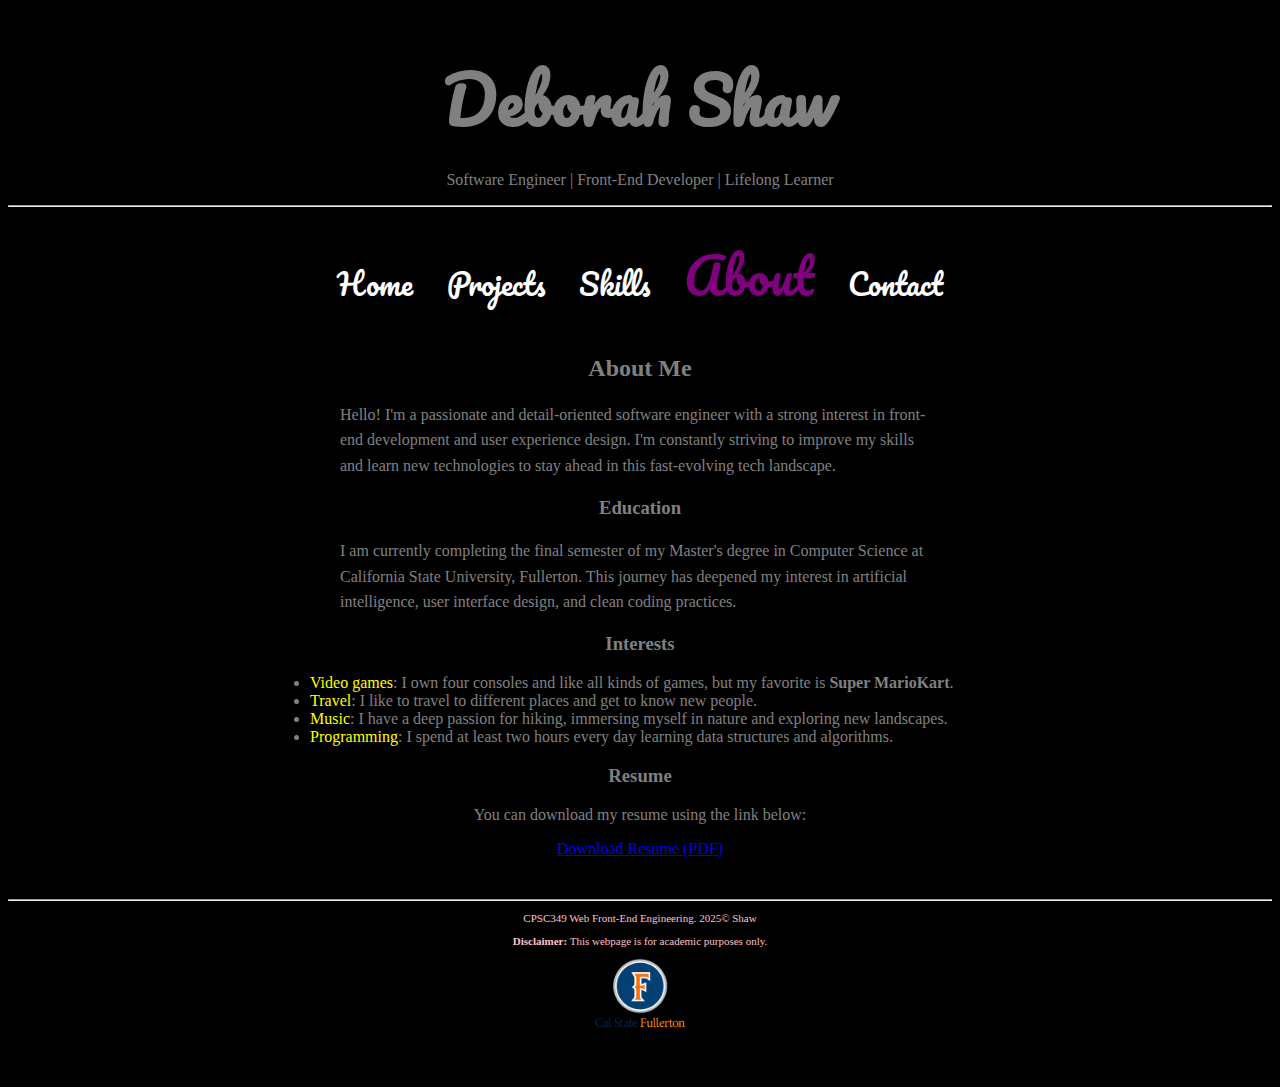
<file: about.html>
<!DOCTYPE html>
<html>

<head>
    <meta charset='utf-8'>
    <title>Deborah Shaw: Personal Website</title>
    <link href="css/styles.css" rel="stylesheet" type="text/css">
    <link href="https://fonts.googleapis.com/css2?family=Pacifico&display=swap" rel="stylesheet">
</head>

<body>
    <header>
        <h1>Deborah Shaw</h1>
        <p class="tagline">Software Engineer | Front-End Developer | Lifelong Learner</p>
    </header>
    <hr />
    <nav>
        <a href="index.html">Home</a>
        <a href="projects.html">Projects</a>
        <a href="skills.html">Skills</a>
        <a href="about.html" class="current">About</a>
        <a href="contact.html">Contact</a>
    </nav>
    <div id="content">
        <section>
            <h2>About Me</h2>
            <div class="project-paragraph">Hello! I'm a passionate and detail-oriented software engineer with a strong interest in front-end development and user experience design. 
                I'm constantly striving to improve my skills and learn new technologies to stay ahead in this fast-evolving tech landscape.
            </div>
            <h3>Education</h3>
            <div class="project-paragraph">I am currently completing the final semester of my Master's degree in Computer Science at California State University, Fullerton. 
                This journey has deepened my interest in artificial intelligence, user interface design, and clean coding practices.
            </div>
            <h3>Interests</h3>
            <ul class="hobby-list">
                <li><span class="hobby">Video games</span>: I own four consoles and like all kinds of games, but my favorite is <strong>Super MarioKart</strong>.</li>
                <li><span class="hobby">Travel</span>: I like to travel to different places and get to know new people.</li>
                <li><span class="hobby">Music</span>: I have a deep passion for hiking, immersing myself in nature and exploring new landscapes.</li>
                <li><span class="hobby">Programming</span>: I spend at least two hours every day learning data structures and algorithms.</li>
            </ul>
            <h3>Resume</h3>
            <p>You can download my resume using the link below:</p>
            <a href="img/resume.pdf" download="Deborah_Shaw_Resume.pdf">Download Resume (PDF)</a>
        </section>
    </div>
    <br /><br />
    <footer>
        <hr>
        <p>CPSC349 Web Front-End Engineering. 2025&copy; Shaw</p>
        <p><strong>Disclaimer:</strong> This webpage is for academic purposes only.</p>
        <figure>
            <img src="img/csuf-logo-round.png" alt="CSUF round logo" style="max-width: 100px;"><br />
            <img src="img/csuf-logo-word1.png" alt="CSUF word logo" style="max-width: 100px;">
        </figure>
    </footer>
    <br /><br />
</body>
</html>
</file>
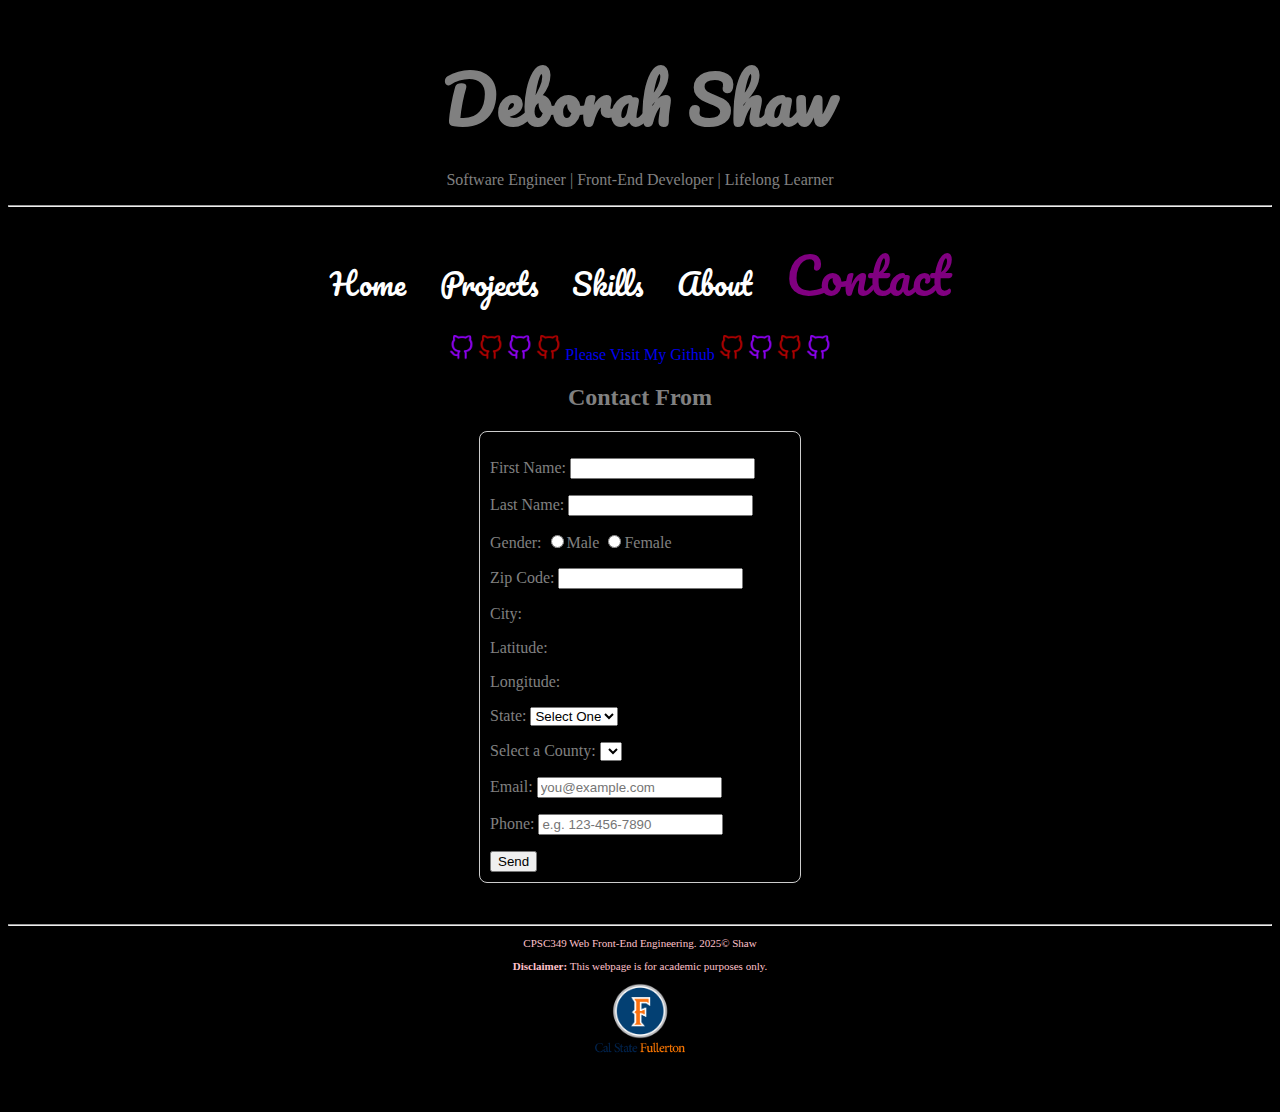
<file: contact.html>
<!DOCTYPE html>
<html>

<head>
    <meta charset='utf-8'>
    <title>Deborah Shaw: Personal Website</title>
    <link href="css/styles.css" rel="stylesheet" type="text/css">
    <link href="https://fonts.googleapis.com/css2?family=Pacifico&display=swap" rel="stylesheet">
</head>

<body>
    <header>
        <h1>Deborah Shaw</h1>
        <p class="tagline">Software Engineer | Front-End Developer | Lifelong Learner</p>
    </header>
    <hr />
    <nav>
        <a href="index.html">Home</a>
        <a href="projects.html">Projects</a>
        <a href="skills.html">Skills</a>
        <a href="about.html">About</a>
        <a href="contact.html" class="current">Contact</a>
    </nav>
    <div id="content">
        <a href="https://github.com/mkt989" style="text-decoration: none;" target="_blank">
            <img src="img/github1.png" alt="Image of Github Logo" style="height:25px">
            <img src="img/github2.png" alt="Image of Github Logo" style="height:25px">
            <img src="img/github1.png" alt="Image of Github Logo" style="height:25px">
            <img src="img/github2.png" alt="Image of Github Logo" style="height:25px">
            Please Visit My Github
            <img src="img/github2.png" alt="Image of Github Logo" style="height:25px">
            <img src="img/github1.png" alt="Image of Github Logo" style="height:25px">
            <img src="img/github2.png" alt="Image of Github Logo" style="height:25px">
            <img src="img/github1.png" alt="Image of Github Logo" style="height:25px"></a>
    <h2> Contact From </h2>
    <div class="form-container">
        <form id="contactForm" method="POST" action="thankyou.html">
            <p>First Name: <input type="text" name="fName"></p>
            <p>Last Name: <input type="text" name="lName"></p>
            <p>Gender:
                <input type="radio" id="Male" name="gender" value="m"><label for="Male">Male</label>
                <input type="radio" id="Female" name="gender" value="f"><label for="Female">Female</label>
            </p>
            <p>Zip Code: <input type="text" id="zip" name="zip"><span id="zipError"></span></p>
            <p>City: <span id="city"></span></p>
            <p>Latitude: <span id="latitude"></span></p>
            <p>Longitude: <span id="longitude"></span></p>
            <p>State:
                <select id="state" name="state">
                <option>Select One</option>
                </select>
            </p>
            <p>Select a County: <select id="county"></select></p>
            <p>Email: <input type="email" id="email" name="email" placeholder="you@example.com" required></p>
            <p>Phone: <input type="tel" id="phone" name="phone" placeholder="e.g. 123-456-7890"></p>
            <input class="button" type="submit" value="Send">
        </form>
    </div>
    </div>
    <br /><br />
    <footer>
        <hr>
        <p>CPSC349 Web Front-End Engineering. 2025&copy; Shaw</p>
        <p><strong>Disclaimer:</strong> This webpage is for academic purposes only.</p>
        <figure>
            <img src="img/csuf-logo-round.png" alt="CSUF round logo" style="max-width: 100px;"><br />
            <img src="img/csuf-logo-word1.png" alt="CSUF word logo" style="max-width: 100px;">
        </figure>
    </footer>
    <br /><br />
    <script src="js/script.js"></script>
</body>
</html>
</file>
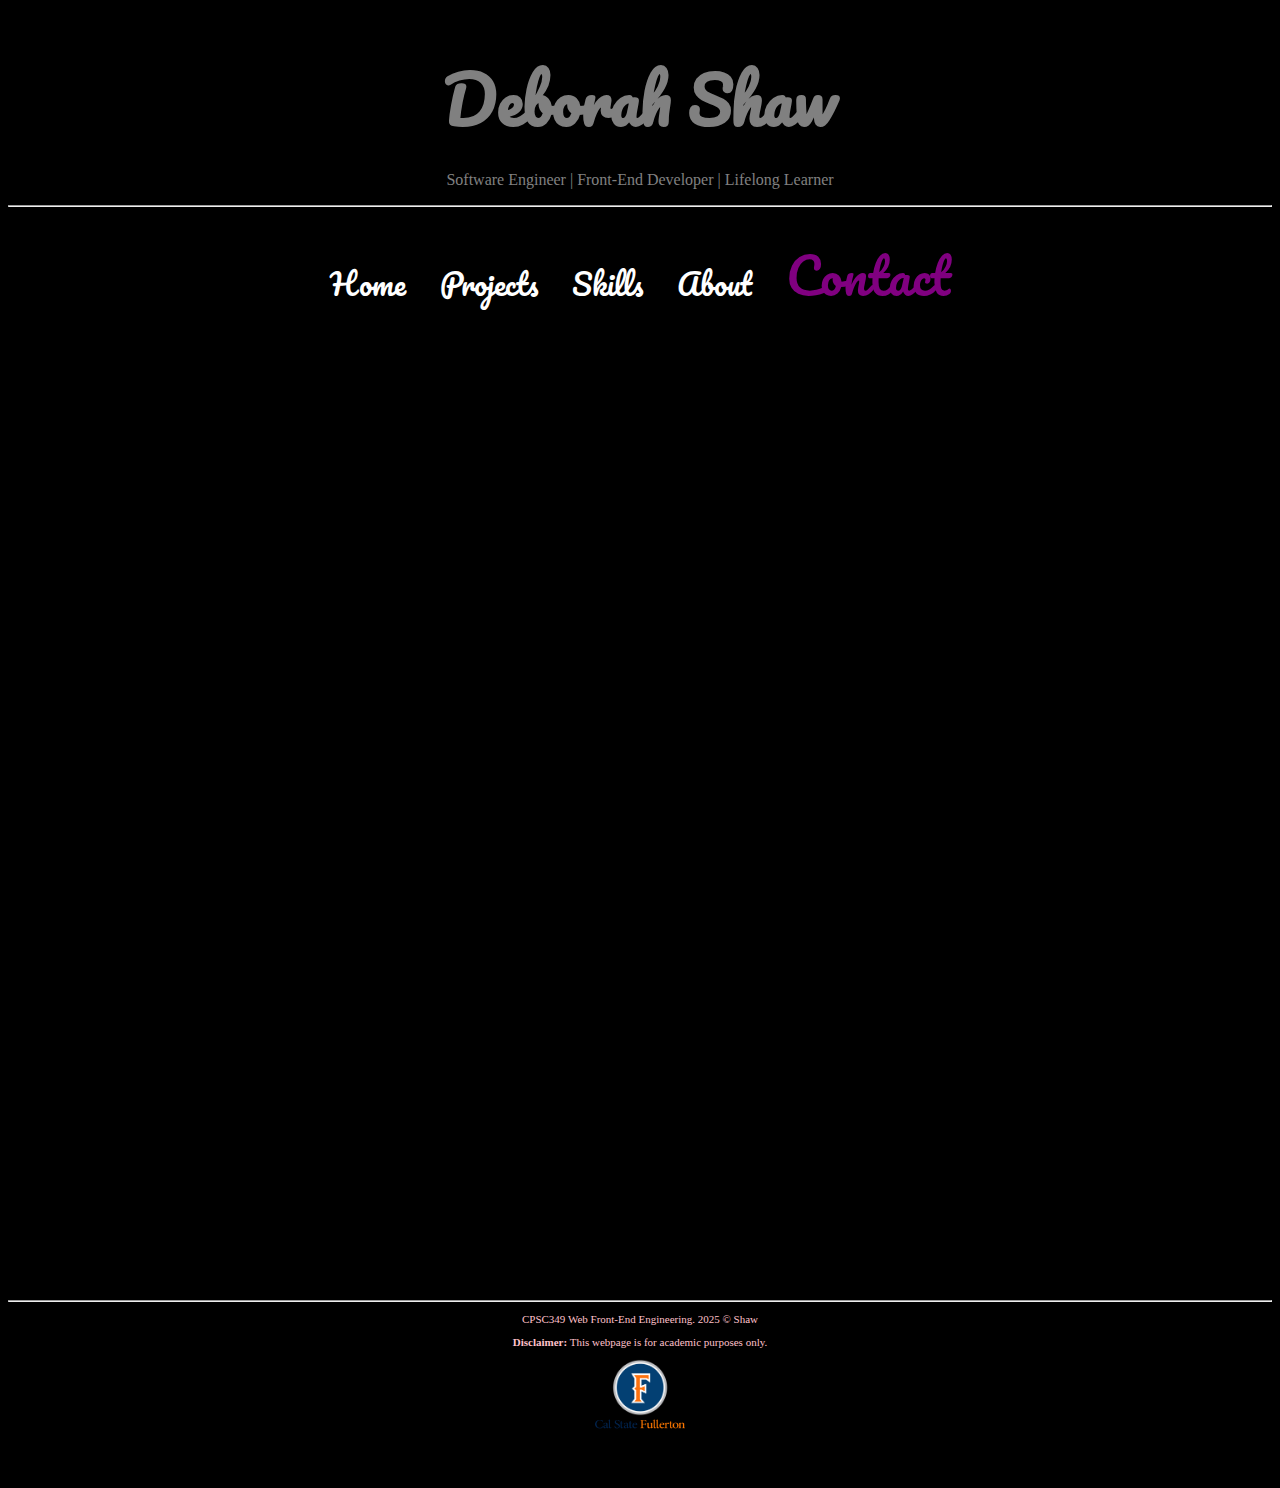
<file: contact1.html>
<!DOCTYPE html>
<html>

<head>
    <meta charset='utf-8'>
    <title>Deborah Shaw: Personal Website</title>
    <link href="css/styles.css" rel="stylesheet" type="text/css">
    <link href="https://fonts.googleapis.com/css2?family=Pacifico&display=swap" rel="stylesheet">
</head>

<body>
    <header>
        <h1>Deborah Shaw</h1>
        <p class="tagline">Software Engineer | Front-End Developer | Lifelong Learner</p>
    </header>
    
    <hr />

        <nav>
            <a href="index.html">Home</a>
            <a href="projects.html">Projects</a>
            <a href="skills.html">Skills</a>
            <a href="about.html">About</a>
            <a href="contact.html" class="current">Contact</a>
        </nav>

    <div id="content">
        <iframe class="iframe-container"
            src="https://docs.google.com/forms/d/e/1FAIpQLSe6X2kyn8moub3moLlCz1BdA0av2PFVqO4RGSLtkiS4aZE52w/viewform?embedded=true" width="640" height="956"></iframe>
    </div>

    <footer>
        <hr>
        <p>CPSC349 Web Front-End Engineering. 2025 &copy; Shaw</p>
        <p><strong>Disclaimer:</strong> This webpage is for academic purposes only.</p>
        <figure>
            <img src="img/csuf-logo-round.png" alt="CSUF round logo" style="max-width: 100px;"><br />
            <img src="img/csuf-logo-word1.png" alt="CSUF word logo" style="max-width: 100px;">
        </figure>
    </footer>
    <br /><br />
</body>

</html>
</file>
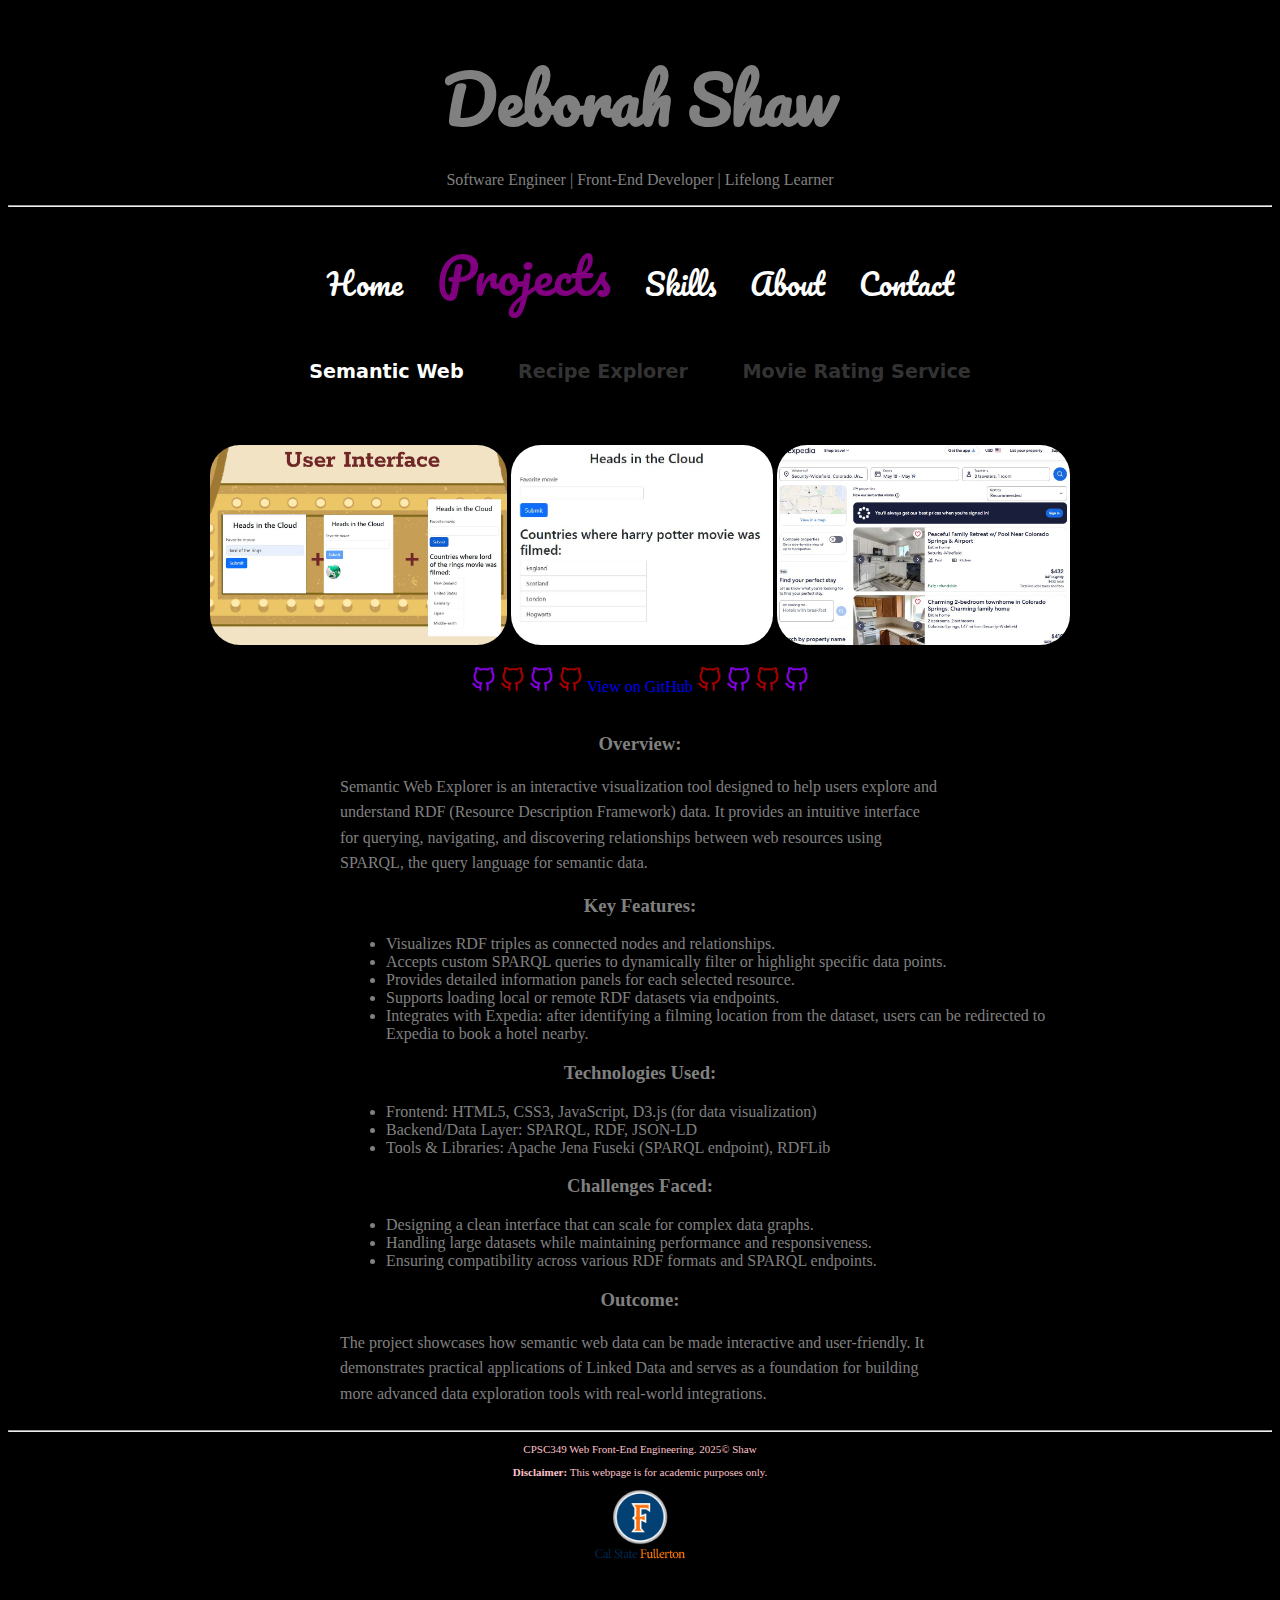
<file: project1.html>
<!DOCTYPE html>
<html>

<head>
    <meta charset='utf-8'>
    <title>Deborah Shaw: Personal Website</title>
    <link href="css/styles.css" rel="stylesheet" type="text/css">
    <link href="https://fonts.googleapis.com/css2?family=Pacifico&display=swap" rel="stylesheet">
</head>

<body>
    <header>
        <h1>Deborah Shaw</h1>
        <p class="tagline">Software Engineer | Front-End Developer | Lifelong Learner</p>
    </header>
    <hr />
    <nav>
        <a href="index.html">Home</a>
        <a href="projects.html" class="current">Projects</a>
        <a href="skills.html">Skills</a>
        <a href="about.html">About</a>
        <a href="contact.html">Contact</a>
    </nav>
    <div id="content">
        <div>
            <nav class="project-name">
            <a href="project1.html" class="current-proj">Semantic Web</a>
            <a href="project2.html">Recipe Explorer</a>
            <a href="project3.html">Movie Rating Service</a>
            </nav>
            <br /><br />
                <a href="https://github.com/mkt989/CPSC-583-Semantic-Web-Project" style="text-decoration: none;" target="_blank">
                    <img src="img/semweb1.jpg" alt="Image of Semantic Web" style="height:200px; border-radius: 30px;">
                    <img src="img/semweb2.jpg" alt="Image of Semantic Web" style="height:200px; border-radius: 30px;">
                    <img src="img/semweb3.jpg" alt="Image of Semantic Web" style="height:200px; border-radius: 30px;">
                    <br /><br />
				    <img src="img/github1.png" alt="Image of Github Logo" style="height:25px">
                    <img src="img/github2.png" alt="Image of Github Logo" style="height:25px">
                    <img src="img/github1.png" alt="Image of Github Logo" style="height:25px">
                    <img src="img/github2.png" alt="Image of Github Logo" style="height:25px">
                    View on GitHub
                    <img src="img/github2.png" alt="Image of Github Logo" style="height:25px">
				    <img src="img/github1.png" alt="Image of Github Logo" style="height:25px">
                    <img src="img/github2.png" alt="Image of Github Logo" style="height:25px">
				    <img src="img/github1.png" alt="Image of Github Logo" style="height:25px">
                </a><br /><br />
                <div>
                    <h3>Overview:</h3>
                    <div class="project-paragraph">Semantic Web Explorer is an interactive visualization tool designed to help users explore and understand RDF (Resource Description Framework) data. 
                        It provides an intuitive interface for querying, navigating, and discovering relationships between web resources using SPARQL, the query language for semantic data.
                    </div>
                    <h3>Key Features:</h3>
                        <ul class="padded-list">
                            <li>Visualizes RDF triples as connected nodes and relationships.</li>
                            <li>Accepts custom SPARQL queries to dynamically filter or highlight specific data points.</li>
                            <li>Provides detailed information panels for each selected resource.</li>
                            <li>Supports loading local or remote RDF datasets via endpoints.</li>
                            <li>Integrates with Expedia: after identifying a filming location from the dataset, users can be redirected to Expedia to book a hotel nearby.</li>
                        </ul>
                    <h3>Technologies Used:</h3>
                        <ul class="padded-list">
                            <li>Frontend: HTML5, CSS3, JavaScript, D3.js (for data visualization)</li>
                            <li>Backend/Data Layer: SPARQL, RDF, JSON-LD</li>
                            <li>Tools & Libraries: Apache Jena Fuseki (SPARQL endpoint), RDFLib</li>
                        </ul>
                    <h3>Challenges Faced:</h3>
                        <ul class="padded-list">
                            <li>Designing a clean interface that can scale for complex data graphs.</li>
                            <li>Handling large datasets while maintaining performance and responsiveness.</li>
                            <li>Ensuring compatibility across various RDF formats and SPARQL endpoints.</li>
                        </ul>
                    <h3>Outcome:</h3>
                    <div class="project-paragraph">The project showcases how semantic web data can be made interactive and user-friendly. 
                        It demonstrates practical applications of Linked Data and serves as a foundation for building more advanced data exploration tools with real-world integrations.
                    </div>
                </div>
        </div>

    </div>
    <br>
    <footer>
        <hr>
        <p>CPSC349 Web Front-End Engineering. 2025&copy; Shaw</p>
        <p><strong>Disclaimer:</strong> This webpage is for academic purposes only.</p>
        <figure>
            <img src="img/csuf-logo-round.png" alt="CSUF round logo" style="max-width: 100px;"><br />
            <img src="img/csuf-logo-word1.png" alt="CSUF word logo" style="max-width: 100px;">
        </figure>
    </footer>
    <br /><br />
</body>
</html>
</file>
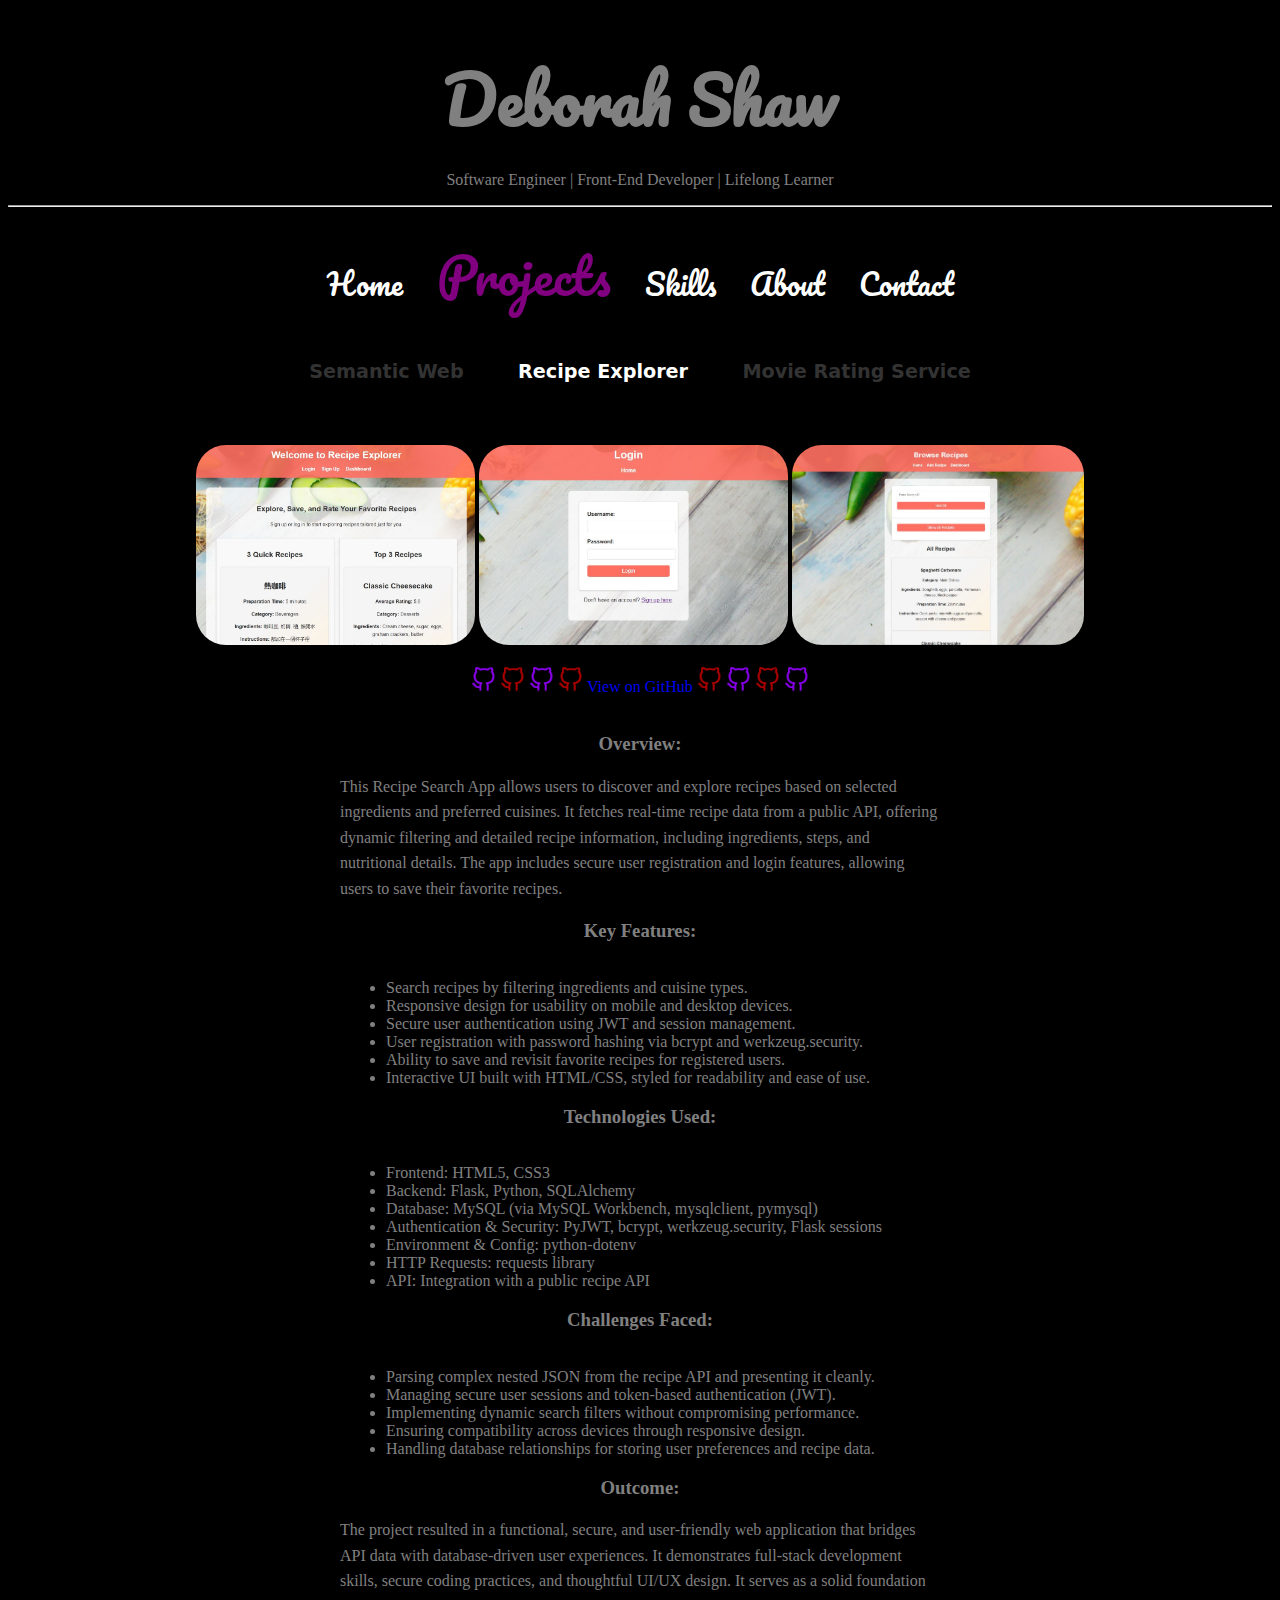
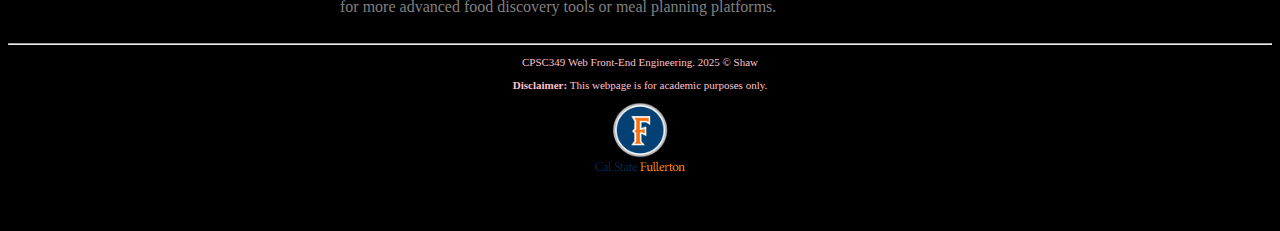
<file: project2.html>
<!DOCTYPE html>
<html>

<head>
    <meta charset='utf-8'>
    <title>Deborah Shaw: Personal Website</title>
    <link href="css/styles.css" rel="stylesheet" type="text/css">
    <link href="https://fonts.googleapis.com/css2?family=Pacifico&display=swap" rel="stylesheet">
</head>

<body>
    <header>
        <h1>Deborah Shaw</h1>
        <p class="tagline">Software Engineer | Front-End Developer | Lifelong Learner</p>
    </header>
    <hr />
    <nav>
        <a href="index.html">Home</a>
        <a href="projects.html" class="current">Projects</a>
        <a href="skills.html">Skills</a>
        <a href="about.html">About</a>
        <a href="contact.html">Contact</a>
    </nav>
    <div id="content">
        <div>
            <nav class="project-name">
            <a href="project1.html">Semantic Web</a>
            <a href="project2.html" class="current-proj">Recipe Explorer</a>
            <a href="project3.html">Movie Rating Service</a>
            </nav>
            <br /><br />
                <a href="https://github.com/mkt989/CPSC-449-Final-Project" style="text-decoration: none;" target="_blank">
                    <img src="img/recipe1.jpg" alt="Image of Recipe" style="height:200px; border-radius: 30px;">
                    <img src="img/recipe2.jpg" alt="Image of Recipe" style="height:200px; border-radius: 30px;">
                    <img src="img/recipe3.jpg" alt="Image of Recipe" style="height:200px; border-radius: 30px;">
                    <br /><br />
				    <img src="img/github1.png" alt="Image of Github Logo" style="height:25px">
                    <img src="img/github2.png" alt="Image of Github Logo" style="height:25px">
                    <img src="img/github1.png" alt="Image of Github Logo" style="height:25px">
                    <img src="img/github2.png" alt="Image of Github Logo" style="height:25px">
                    View on GitHub
                    <img src="img/github2.png" alt="Image of Github Logo" style="height:25px">
				    <img src="img/github1.png" alt="Image of Github Logo" style="height:25px">
                    <img src="img/github2.png" alt="Image of Github Logo" style="height:25px">
				    <img src="img/github1.png" alt="Image of Github Logo" style="height:25px">
                </a><br /><br />
                <div>
                    <h3>Overview:</h3>
                    <div class="project-paragraph">This Recipe Search App allows users to discover and explore recipes based on selected ingredients and preferred cuisines. 
                        It fetches real-time recipe data from a public API, offering dynamic filtering and detailed recipe information, including ingredients, steps, and nutritional details. 
                        The app includes secure user registration and login features, allowing users to save their favorite recipes.
                    </div>
                    <h3>Key Features:</h3><br />
                        <ul class="padded-list">
                            <li>Search recipes by filtering ingredients and cuisine types.</li>
                            <li>Responsive design for usability on mobile and desktop devices.</li>
                            <li>Secure user authentication using JWT and session management.</li>
                            <li>User registration with password hashing via bcrypt and werkzeug.security.</li>
                            <li>Ability to save and revisit favorite recipes for registered users.</li>
                            <li>Interactive UI built with HTML/CSS, styled for readability and ease of use.</li>
                        </ul>
                    <h3>Technologies Used:</h3><br />
                        <ul class="padded-list">
                            <li>Frontend: HTML5, CSS3</li>
                            <li>Backend: Flask, Python, SQLAlchemy</li>
                            <li>Database: MySQL (via MySQL Workbench, mysqlclient, pymysql)</li>
                            <li>Authentication & Security: PyJWT, bcrypt, werkzeug.security, Flask sessions</li>
                            <li>Environment & Config: python-dotenv</li>
                            <li>HTTP Requests: requests library</li>
                            <li>API: Integration with a public recipe API</li>
                        </ul>
                    <h3>Challenges Faced:</h3><br />
                        <ul class="padded-list">
                            <li>Parsing complex nested JSON from the recipe API and presenting it cleanly.</li>
                            <li>Managing secure user sessions and token-based authentication (JWT).</li>
                            <li>Implementing dynamic search filters without compromising performance.</li>
                            <li>Ensuring compatibility across devices through responsive design.</li>
                            <li>Handling database relationships for storing user preferences and recipe data.</li>
                        </ul>
                    <h3>Outcome:</h3>
                    <div class="project-paragraph">The project resulted in a functional, secure, and user-friendly web application that bridges API data with database-driven user experiences. 
                        It demonstrates full-stack development skills, secure coding practices, and thoughtful UI/UX design. 
                        It serves as a solid foundation for more advanced food discovery tools or meal planning platforms.
                    </div>
                </div>
        </div>
    </div>
    <br>
    <footer>
        <hr>
        <p>CPSC349 Web Front-End Engineering. 2025 &copy; Shaw</p>
        <p><strong>Disclaimer:</strong> This webpage is for academic purposes only.</p>
        <figure>
            <img src="img/csuf-logo-round.png" alt="CSUF round logo" style="max-width: 100px;"><br />
            <img src="img/csuf-logo-word1.png" alt="CSUF word logo" style="max-width: 100px;">
        </figure>
    </footer>
    <br /><br />
</body>
</html>
</file>
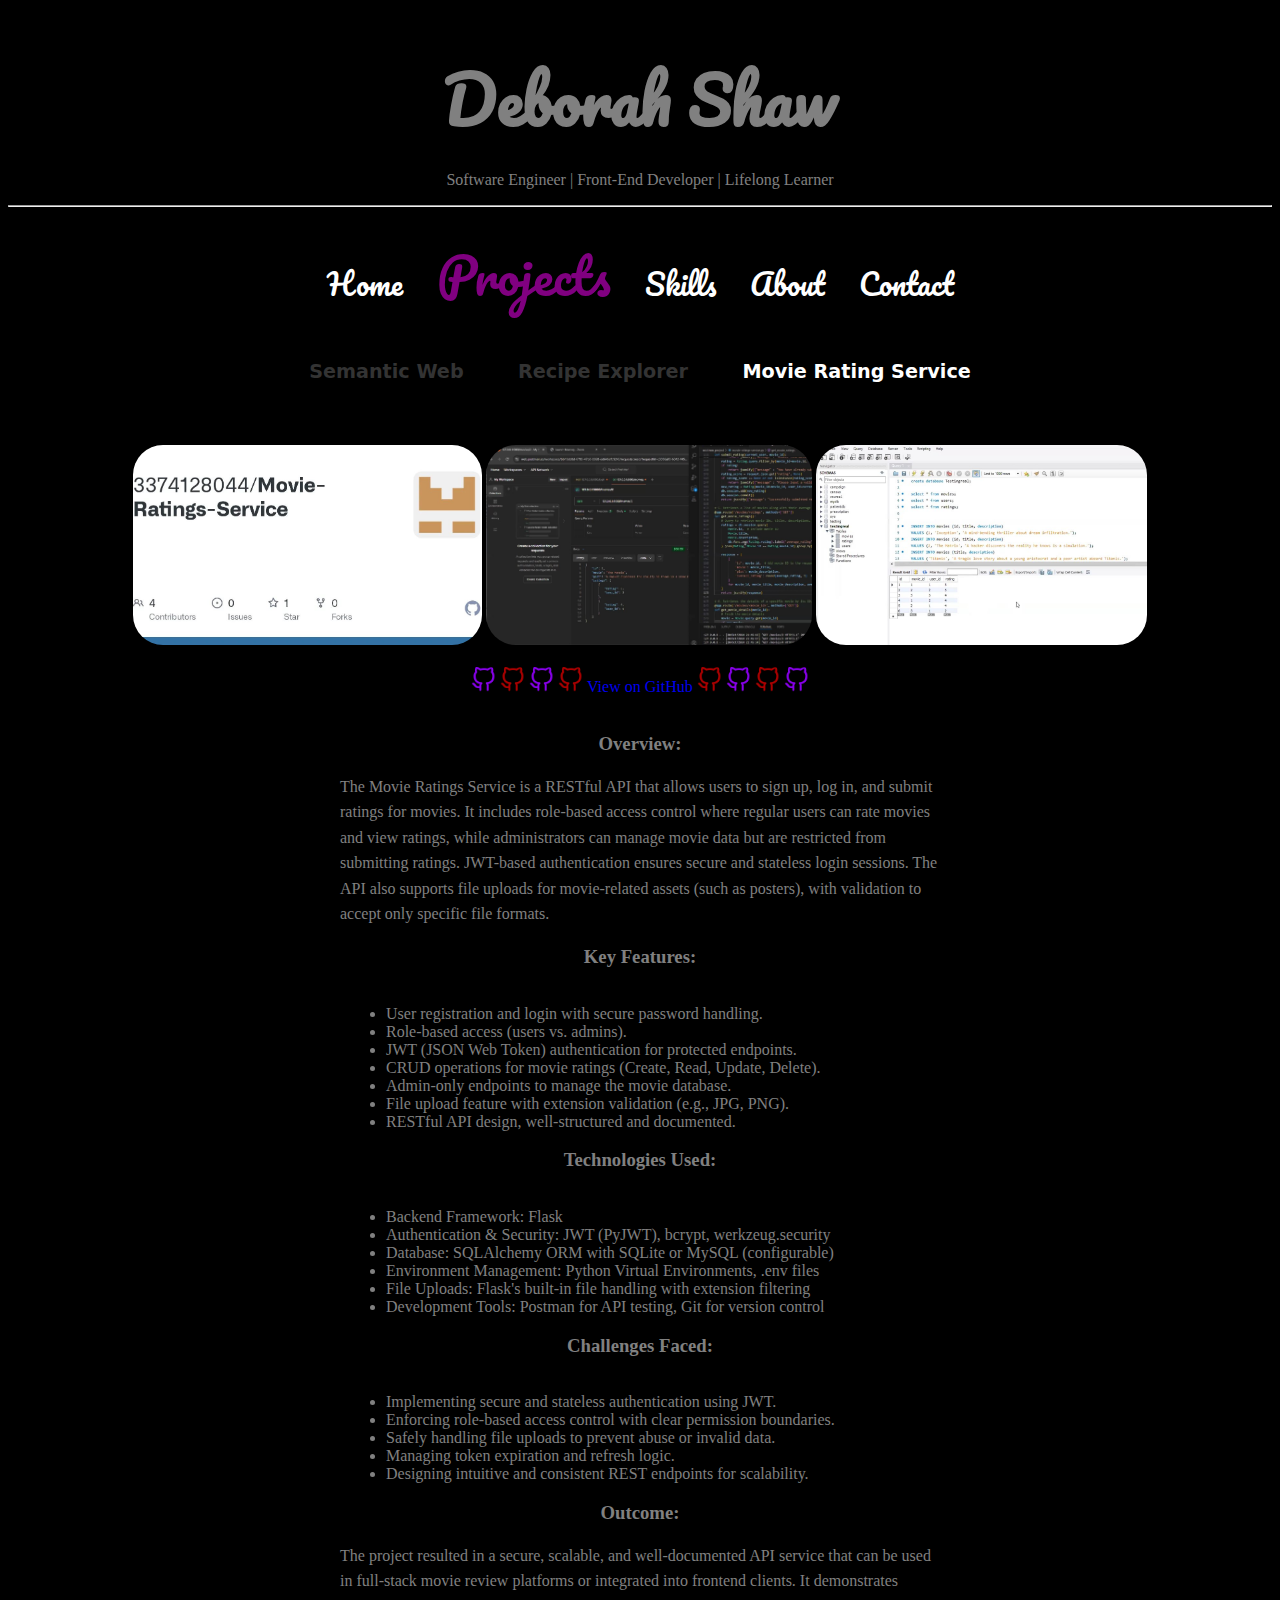
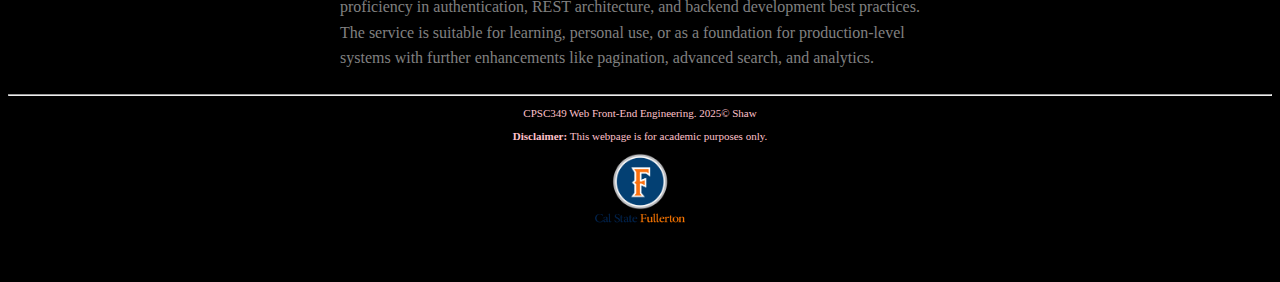
<file: project3.html>
<!DOCTYPE html>
<html>

<head>
    <meta charset='utf-8'>
    <title>Deborah Shaw: Personal Website</title>
    <link href="css/styles.css" rel="stylesheet" type="text/css">
    <link href="https://fonts.googleapis.com/css2?family=Pacifico&display=swap" rel="stylesheet">
</head>

<body>
    <header>
        <h1>Deborah Shaw</h1>
        <p class="tagline">Software Engineer | Front-End Developer | Lifelong Learner</p>
    </header>
    <hr />
    <nav>
        <a href="index.html">Home</a>
        <a href="projects.html" class="current">Projects</a>
        <a href="skills.html">Skills</a>
        <a href="about.html">About</a>
        <a href="contact.html">Contact</a>
    </nav>
    <div id="content">
        <div>
            <nav class="project-name">
            <a href="project1.html">Semantic Web</a>
            <a href="project2.html">Recipe Explorer</a>
            <a href="project3.html" class="current-proj">Movie Rating Service</a>
            </nav>
            <br /><br />
                <a href="https://github.com/3374128044/Movie-Ratings-Service" style="text-decoration: none;" target="_blank">
                    <img src="img/movie1.jpg" alt="Image of Movie Rating Service" style="height:200px; border-radius: 30px;">
                    <img src="img/movie2.jpg" alt="Image of Movie Rating Service" style="height:200px; border-radius: 30px;">
                    <img src="img/movie3.jpg" alt="Image of Movie Rating Service" style="height:200px; border-radius: 30px;">
                    <br /><br />
				    <img src="img/github1.png" alt="Image of Github Logo" style="height:25px">
                    <img src="img/github2.png" alt="Image of Github Logo" style="height:25px">
                    <img src="img/github1.png" alt="Image of Github Logo" style="height:25px">
                    <img src="img/github2.png" alt="Image of Github Logo" style="height:25px">
                    View on GitHub
                    <img src="img/github2.png" alt="Image of Github Logo" style="height:25px">
				    <img src="img/github1.png" alt="Image of Github Logo" style="height:25px">
                    <img src="img/github2.png" alt="Image of Github Logo" style="height:25px">
				    <img src="img/github1.png" alt="Image of Github Logo" style="height:25px">
                </a><br /><br />
                <div>
                    <h3>Overview:</h3>
                    <div class="project-paragraph">The Movie Ratings Service is a RESTful API that allows users to sign up, log in, and submit ratings for movies. 
                        It includes role-based access control where regular users can rate movies and view ratings, while administrators can manage movie data but are restricted from submitting ratings. 
                        JWT-based authentication ensures secure and stateless login sessions. 
                        The API also supports file uploads for movie-related assets (such as posters), with validation to accept only specific file formats.
                    </div>
                    <h3>Key Features:</h3><br />
                        <ul class="padded-list">
                            <li>User registration and login with secure password handling.</li>
                            <li>Role-based access (users vs. admins).</li>
                            <li>JWT (JSON Web Token) authentication for protected endpoints.</li>
                            <li>CRUD operations for movie ratings (Create, Read, Update, Delete).</li>
                            <li>Admin-only endpoints to manage the movie database.</li>
                            <li>File upload feature with extension validation (e.g., JPG, PNG).</li>
                            <li>RESTful API design, well-structured and documented.</li>
                        </ul>
                    <h3>Technologies Used:</h3><br />
                        <ul class="padded-list">
                            <li>Backend Framework: Flask</li>
                            <li>Authentication & Security: JWT (PyJWT), bcrypt, werkzeug.security</li>
                            <li>Database: SQLAlchemy ORM with SQLite or MySQL (configurable)</li>
                            <li>Environment Management: Python Virtual Environments, .env files</li>
                            <li>File Uploads: Flask's built-in file handling with extension filtering</li>
                            <li>Development Tools: Postman for API testing, Git for version control</li>
                        </ul>
                    <h3>Challenges Faced:</h3><br />
                        <ul class="padded-list">
                            <li>Implementing secure and stateless authentication using JWT.</li>
                            <li>Enforcing role-based access control with clear permission boundaries.</li>
                            <li>Safely handling file uploads to prevent abuse or invalid data.</li>
                            <li>Managing token expiration and refresh logic.</li>
                            <li>Designing intuitive and consistent REST endpoints for scalability.</li>
                        </ul>
                    <h3>Outcome:</h3>
                    <div class="project-paragraph">The project resulted in a secure, scalable, and well-documented API service that can be used in full-stack movie review platforms or integrated into frontend clients. 
                        It demonstrates proficiency in authentication, REST architecture, and backend development best practices. The service is suitable for learning, personal use, 
                        or as a foundation for production-level systems with further enhancements like pagination, advanced search, and analytics.
                    </div>
                </div>
        </div>
    </div>
    <br>
    <footer>
        <hr>
        <p>CPSC349 Web Front-End Engineering. 2025&copy; Shaw</p>
        <p><strong>Disclaimer:</strong> This webpage is for academic purposes only.</p>
        <figure>
            <img src="img/csuf-logo-round.png" alt="CSUF round logo" style="max-width: 100px;"><br />
            <img src="img/csuf-logo-word1.png" alt="CSUF word logo" style="max-width: 100px;">
        </figure>
    </footer>
    <br /><br />
</body>
</html>
</file>
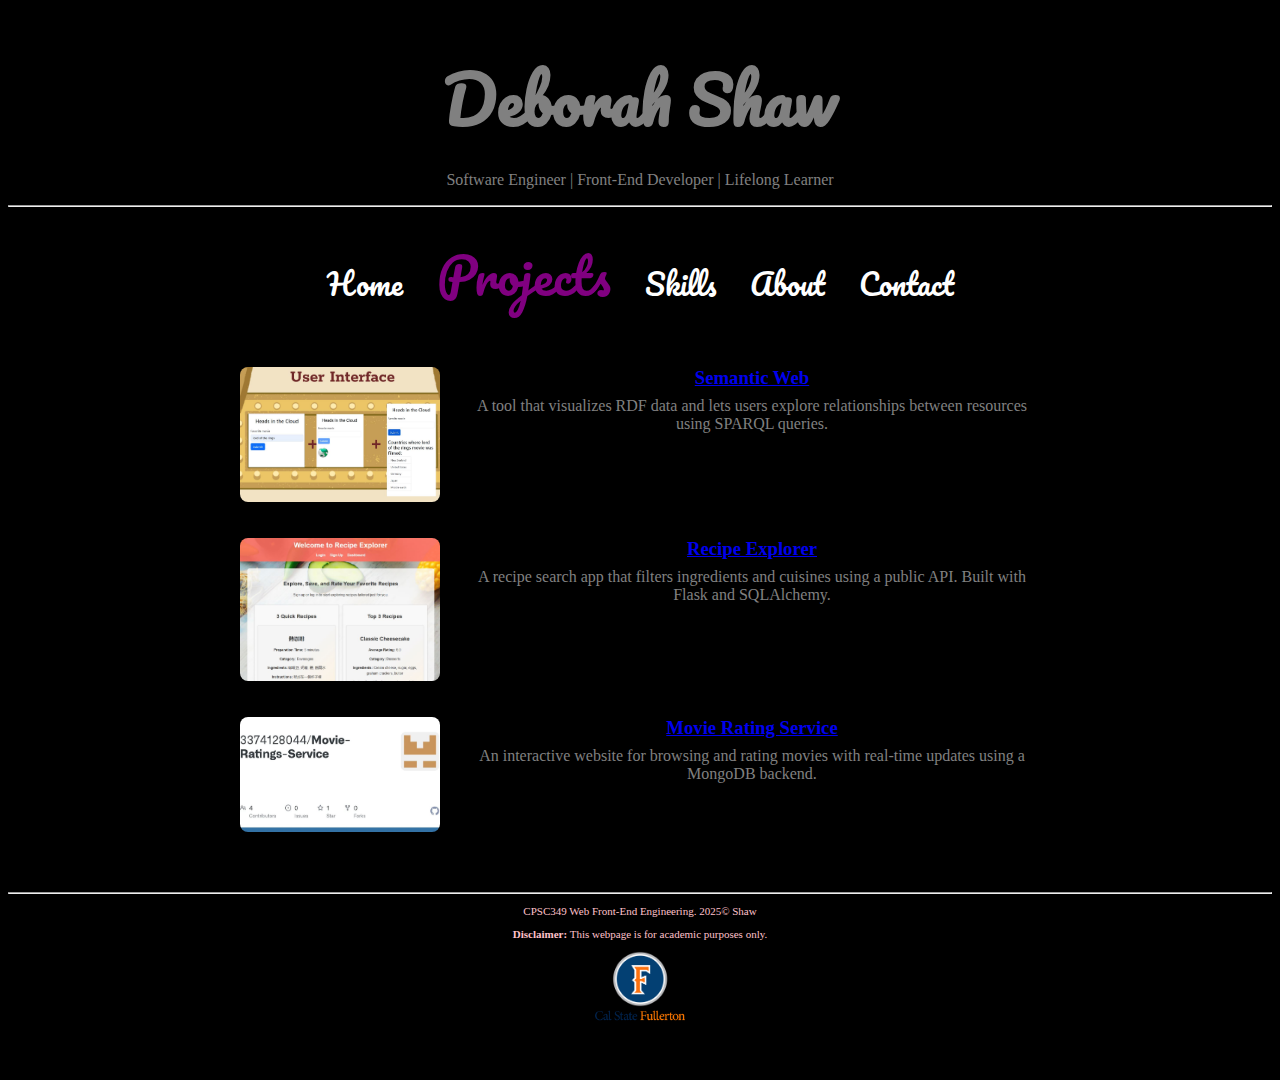
<file: projects.html>
<!DOCTYPE html>
<html>

<head>
    <meta charset='utf-8'>
    <title>Deborah Shaw: Personal Website</title>
    <link href="css/styles.css" rel="stylesheet" type="text/css">
    <link href="https://fonts.googleapis.com/css2?family=Pacifico&display=swap" rel="stylesheet">
</head>

<body>
    <header>
        <h1>Deborah Shaw</h1>
        <p class="tagline">Software Engineer | Front-End Developer | Lifelong Learner</p>
    </header>
    <hr />
    <nav>
        <a href="index.html">Home</a>
        <a href="projects.html" class="current">Projects</a>
        <a href="skills.html">Skills</a>
        <a href="about.html">About</a>
        <a href="contact.html">Contact</a>
    </nav>
    <div id="content" class="project-gallery">
        <div class="project-item">
            <a href="project1.html">
                <img src="img/semweb1.jpg" alt="Image of Semantic Web">
                <div class="project-info">
                    <h3>Semantic Web</h3>
            </a>
                    <p>A tool that visualizes RDF data and lets users explore relationships between resources using SPARQL queries.</p>
                </div>
        </div>
        <div class="project-item">
            <a href="project2.html">
                <img src="img/recipe1.jpg" alt="Image of Recipe">
                <div class="project-info">
                    <h3>Recipe Explorer</h3>
            </a>
                    <p>A recipe search app that filters ingredients and cuisines using a public API. Built with Flask and SQLAlchemy.</p>
                </div>
        </div>
        <div class="project-item">
            <a href="project3.html">
                <img src="img/movie1.jpg" alt="Image of Movie Rating Service">
                <div class="project-info">
                    <h3>Movie Rating Service</h3>
            </a>
                    <p>An interactive website for browsing and rating movies with real-time updates using a MongoDB backend.</p>
                </div>
        </div>
    </div>
    <br>
    <footer>
        <hr>
        <p>CPSC349 Web Front-End Engineering. 2025&copy; Shaw</p>
        <p><strong>Disclaimer:</strong> This webpage is for academic purposes only.</p>
        <figure>
            <img src="img/csuf-logo-round.png" alt="CSUF round logo" style="max-width: 100px;"><br />
            <img src="img/csuf-logo-word1.png" alt="CSUF word logo" style="max-width: 100px;">
        </figure>
    </footer>
    <br /><br />
</body>
</html>
</file>
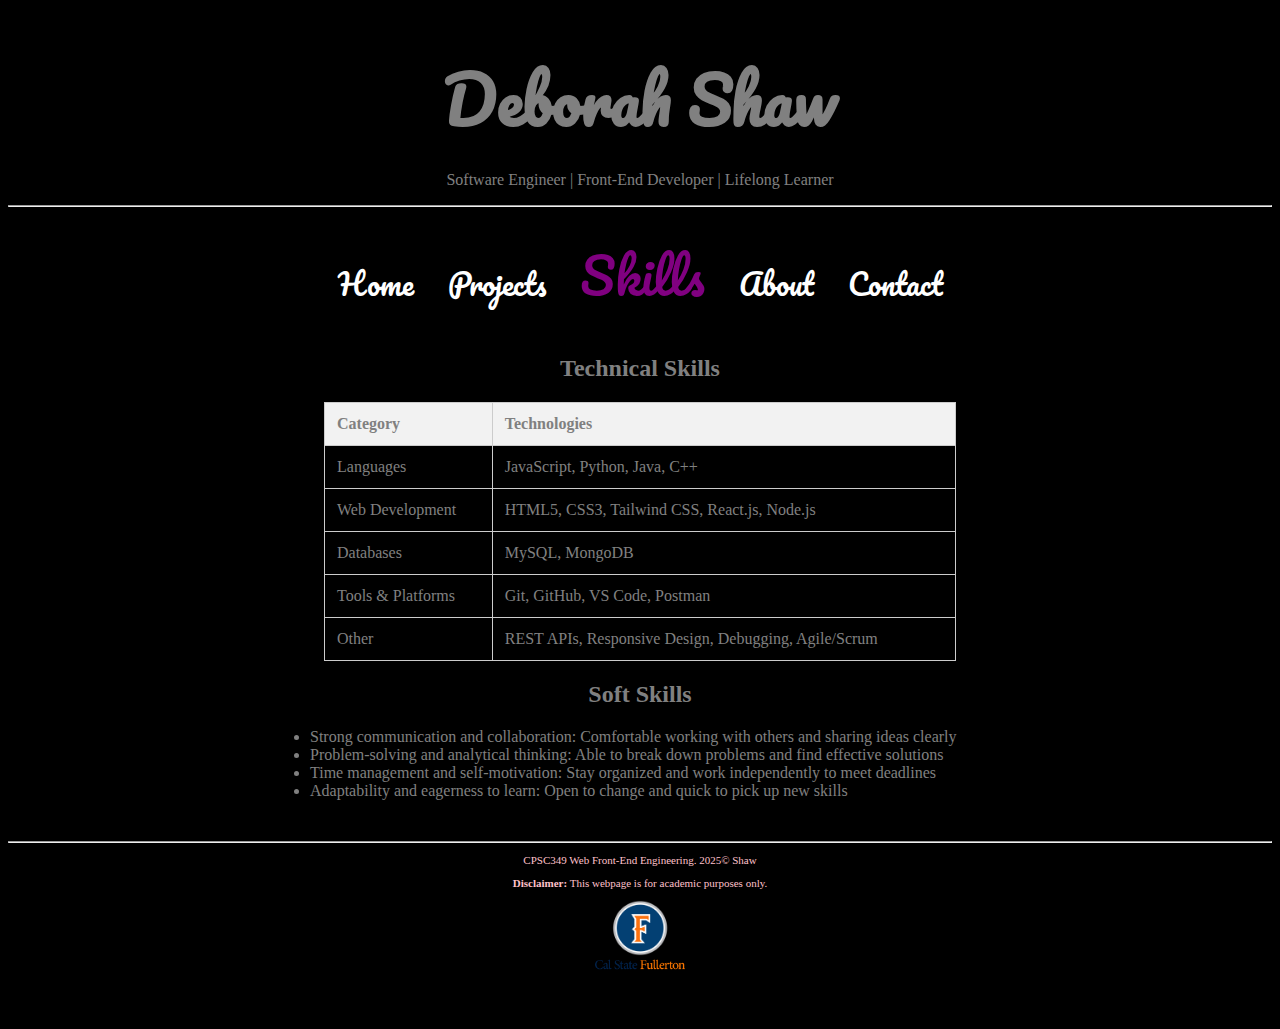
<file: skills.html>
<!DOCTYPE html>
<html>

<head>
    <meta charset='utf-8'>
    <title>Deborah Shaw: Personal Website</title>
    <link href="css/styles.css" rel="stylesheet" type="text/css">
    <link href="https://fonts.googleapis.com/css2?family=Pacifico&display=swap" rel="stylesheet">
</head>

<body>
    <header>
        <h1>Deborah Shaw</h1>
        <p class="tagline">Software Engineer | Front-End Developer | Lifelong Learner</p>
    </header>
    <hr />
    <nav>
        <a href="index.html">Home</a>
        <a href="projects.html">Projects</a>
        <a href="skills.html" class="current">Skills</a>
        <a href="about.html">About</a>
        <a href="contact.html">Contact</a>
    </nav>
    <div id="content">
        <section>
            <h2>Technical Skills</h2>
            <table>
            <thead>
                <tr>
                    <th>Category</th>
                    <th>Technologies</th>
                </tr>
            </thead>
            <tbody>
                <tr>
                    <td>Languages</td>
                    <td>JavaScript, Python, Java, C++</td>
                </tr>
                <tr>
                    <td>Web Development</td>
                    <td>HTML5, CSS3, Tailwind CSS, React.js, Node.js</td>
                </tr>
                <tr>
                    <td>Databases</td>
                    <td>MySQL, MongoDB</td>
                </tr>
                <tr>
                    <td>Tools & Platforms</td>
                    <td>Git, GitHub, VS Code, Postman</td>
                </tr>
                <tr>
                    <td>Other</td>
                    <td>REST APIs, Responsive Design, Debugging, Agile/Scrum</td>
                </tr>
            </tbody>
            </table>
        </section>
        <section class="soft-skills">
            <h2>Soft Skills</h2>
            <ul>
                <li>Strong communication and collaboration: Comfortable working with others and sharing ideas clearly</li>
                <li>Problem-solving and analytical thinking: Able to break down problems and find effective solutions</li>
                <li>Time management and self-motivation: Stay organized and work independently to meet deadlines</li>
                <li>Adaptability and eagerness to learn: Open to change and quick to pick up new skills</li>
            </ul>
        </section>
    </div>
    <br /><br />
    <footer>
        <hr>
        <p>CPSC349 Web Front-End Engineering. 2025&copy; Shaw</p>
        <p><strong>Disclaimer:</strong> This webpage is for academic purposes only.</p>
        <figure>
            <img src="img/csuf-logo-round.png" alt="CSUF round logo" style="max-width: 100px;"><br />
            <img src="img/csuf-logo-word1.png" alt="CSUF word logo" style="max-width: 100px;">
        </figure>
    </footer>
    <br /><br />
</body>
</html>
</file>
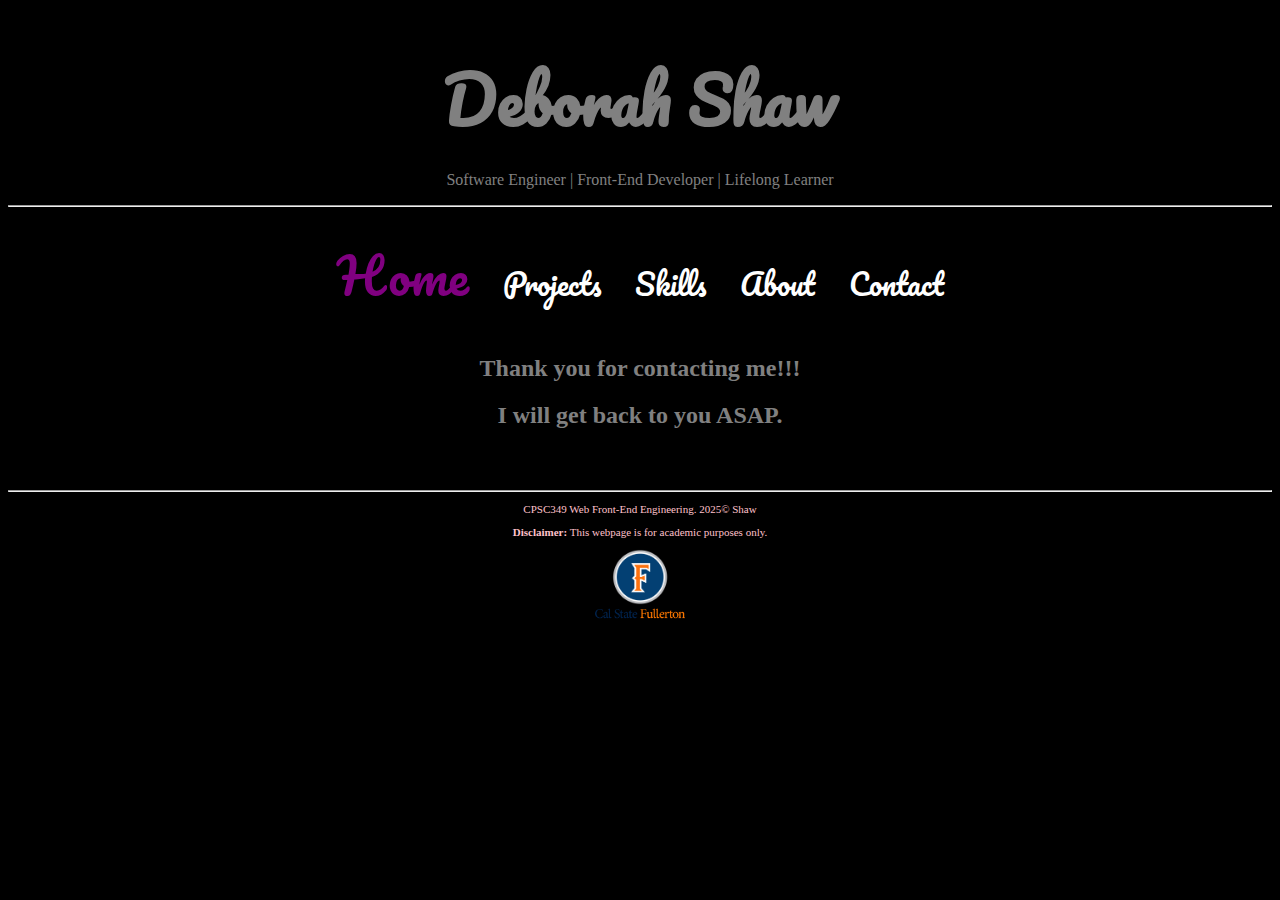
<file: thankyou.html>
<!DOCTYPE html>
<html lang="en">

<head>
    <meta charset="utf-8">
    <meta name="viewport" content="width=device-width, initial-scale=1.0">
    <title>Deborah Shaw: Personal Website</title>
    <link href="css/styles.css" rel="stylesheet" type="text/css">
    <link href="https://fonts.googleapis.com/css2?family=Pacifico&display=swap" rel="stylesheet">
</head>

<body>
    <header>
        <h1>Deborah Shaw</h1>
        <p class="tagline">Software Engineer | Front-End Developer | Lifelong Learner</p>
    </header>
    
    <hr />

        <nav>
            <a href="index.html" class="current">Home</a>
            <a href="projects.html">Projects</a>
            <a href="skills.html">Skills</a>
            <a href="about.html">About</a>
            <a href="contact.html">Contact</a>
        </nav>

    <div>

        <h2>Thank you for contacting me!!!</h2>
        <h2>I will get back to you ASAP.</h2>

    </div>

    <br /><br />

    <footer>
        <hr>
        <p>CPSC349 Web Front-End Engineering. 2025&copy; Shaw</p>
        <p><strong>Disclaimer:</strong> This webpage is for academic purposes only.</p>
        <figure>
            <img src="img/csuf-logo-round.png" alt="CSUF round logo" style="max-width: 100px;"><br />
            <img src="img/csuf-logo-word1.png" alt="CSUF word logo" style="max-width: 100px;">
        </figure>
    </footer>

    <br /><br />
</body>

</html>
</file>
<file: css/styles.css>
body {
  background-color: black;
  color: gray;
  text-align: center;
}

header, main, nav, footer {
  text-align: center;
}

nav a {  /*links within "nav" container */
  padding: 15px;
  padding-bottom: 4px;
  font-size: 1.8em;
  text-decoration: none;  /*removes underline */
  color: white;    /*by default, links are blue*/
  font-family: 'Pacifico', cursive
}

nav a.current {
  font-size: 50px;
  color: purple;
}

nav a:hover {  /*pseudo class*/
  border-bottom: 2px orange solid;
  font-size: 2em;
  transition: .9s;    /*transition effect*/
}

nav a.current:hover {  /*pseudo class*/
  border-bottom: 2px orange solid;
  font-size: 3.5em;
  transition: .9s;    /*transition effect*/
}

main {
  display: flex;
  justify-content: center;
}

footer {
  color: pink;
  font-size: 11px;
}

ul {
  width: 700px;
  margin: 0 auto;
  text-align: left;
}

.hobby {
  color: yellow;
}

.iframe-container {
  justify-content: center;
  align-items: center;
  border: none;
  width: 100%;
}

h1 {
  font-family: 'Pacifico', cursive;
  font-size: 4em;
  margin-bottom: 0px;
}

table {
  width: 50%;
  border-collapse: collapse;
  margin: 0px auto;
}

th, td {
  padding: 12px;
  text-align: left;
  border: 1px solid #ccc;
}

th {
  background-color: #f2f2f2;
  font-weight: bold;
}

/* Media Queries */
@media screen and (max-width: 300px) {
  nav {
    flex-direction: column;
  }
  body {
    background-color: red;
  }
}

@media screen and (min-width: 300px) and (max-width: 500px) {
  nav {
    flex-direction: column;
  }
  body {
    background-color: cyan;
  }
}

@media screen and (min-width: 500px) and (max-width: 800px) {
  main {
    flex-direction: row;
    justify-content: center;
    gap: 2em;
  }
  body {
    background-color: purple;
  }
}

@media screen and (min-width: 800px) {
  nav {
    justify-content: space-between;
    padding: 1em 2em;
  }

  main {
    flex-direction: row;
    justify-content: space-around;
  }
}

/* .soft-skills {
  display: flex;
  flex-direction: column;
  align-items: center;
  justify-content: center;
  margin: 2em 0;
}

.soft-skills ul {
  padding: 0;
  list-style-position: inside;
  text-align: center;
} */



.project-gallery {
  display: flex;
  flex-direction: column;
  gap: 2em;
  padding: 2em;
}

.project-item {
  display: flex;
  gap: 1.5em;
  align-items: flex-start;
  max-width: 800px;
  margin: 0 auto;
}

.project-item img {
  width: 200px;
  border-radius: 8px;
}

.project-info {
  flex: 1;
}

.project-info h3 {
  margin: 0;
}

.project-info p {
  margin-top: 0.5em;
}

.project-name {
  display: flex;
  justify-content: center; /* spread links evenly */
  gap: 1em; /* space between links */
  padding: 1em;
}

.project-name a {
  text-decoration: none;
  color: #333;
  font-weight: bold;
  padding: 0.5em 1em;
  border-radius: 8px;
  transition: background-color 0.3s ease;
  font-family: system-ui, -apple-system, BlinkMacSystemFont, "Segoe UI", Roboto, Helvetica, Arial, sans-serif;
  font-size: 1.2rem;
}

.project-name a:hover {
  color: #ddd;
  font-size: 1.5em;
}

.project-name a.current-proj {
  color: #fff;
}

.padded-list {
  padding-left: 12rem;
  max-width: 800px;
}

.project-paragraph {
  max-width: 600px;
  margin: 0 auto;
  line-height: 1.6;
  text-align: left;
}

.form-container {
  display: flex;
  justify-content: center;
}

#contactForm {
  text-align: left;
  width: 300px;
  padding: 10px 10px;
  border: 1px solid #ccc;
  border-radius: 8px;
}
</file>
